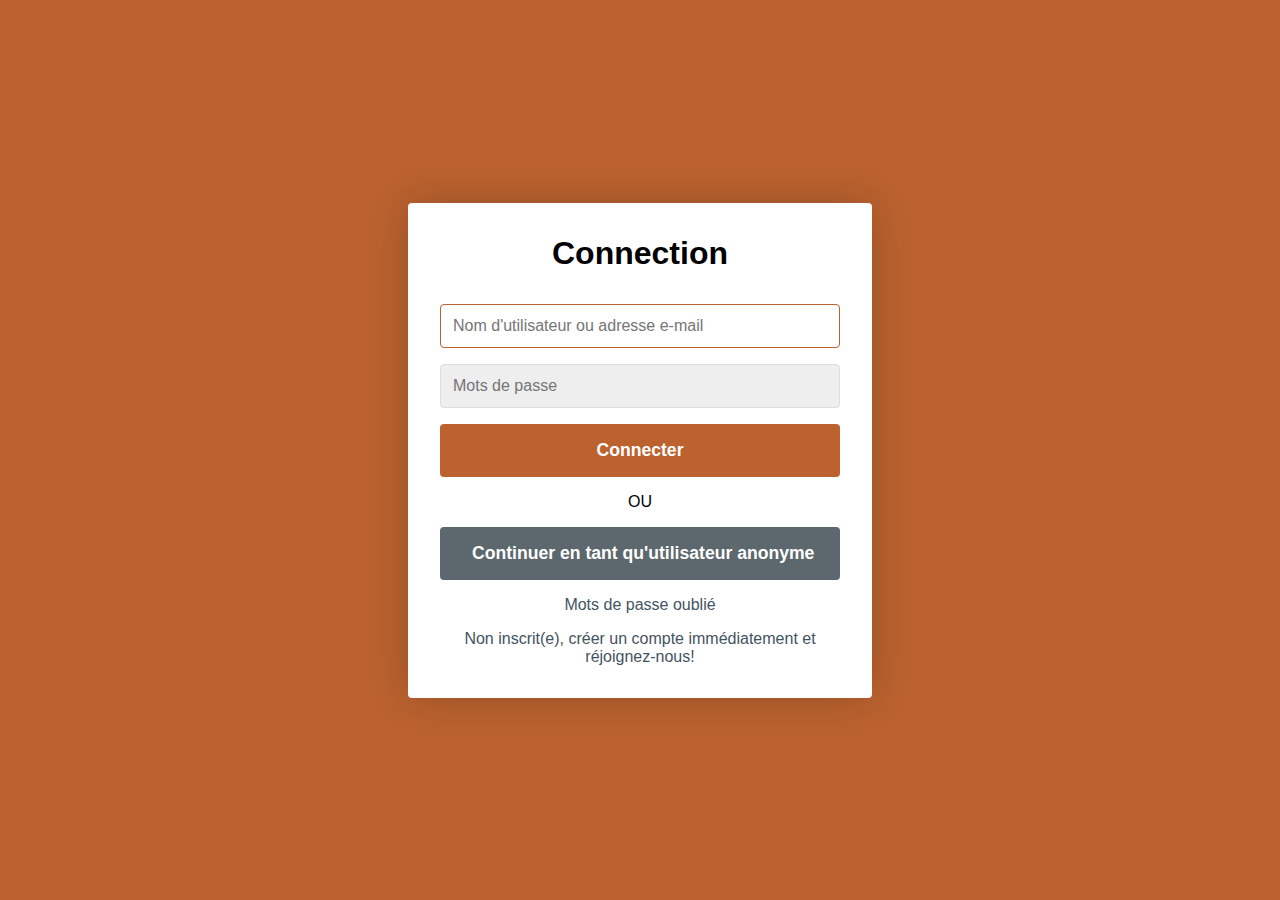
<file: DevHeads_siteVitrine_AEENI/login.htm>
<!DOCTYPE html>
<head>
    <meta name="viewport" content="width=device-width, initial-scale=1.0">
    <meta charset="utf-8">
    <title>Login / Sign Up Form</title>
    <link rel="shortcut icon" href="/assets/favicon.ico">
    <link rel="stylesheet" href="css/sstyle.css">
</head>
<body>
    <div class="container">
        <form class="form" id="login" onsubmit="check()">
            <h1 class="form__title">Connection</h1>
            <div class="form__message form__message--error"></div>
            <div class="form__input-group">
                <input type="text" class="form__input" autofocus placeholder="Nom d'utilisateur ou adresse e-mail" id="myInput">
                <div class="form__input-error-message"></div>
            </div>
            <div class="form__input-group">
                <input type="password" class="form__input" autofocus placeholder="Mots de passe" id="myInput" >
                <div class="form__input-error-message"></div>
            </div>
            <input id="boutton" class="form__button" type="submit" name="userid" value="Connecter">
            <p class="paragraph">OU</p>
            <input id="boutton" class="form__button1" type="submit" name="pswrd" value="Continuer en tant qu'utilisateur anonyme">
            <p class="form__text">
                <a href="#" class="form__link">Mots de passe oublié</a>
            </p>
            <p class="form__text">
                <a class="form__link" href="./" id="linkCreateAccount">Non inscrit(e), créer un compte immédiatement et réjoignez-nous!</a>
            </p>
        </form>
        <form class="form form--hidden" id="createAccount" onsubmit="check()">
            <h1 class="form__title">Créer un compte</h1>
            <div class="form__message form__message--error"></div>
            <div class="form__input-group">
                <input type="text" id="signupUsername" class="form__input" autofocus placeholder="Choisissez votre nom d'utilisateur" >
                <div class="form__input-error-message"></div>
            </div>
            <div class="form__input-group">
                <input type="text" class="form__input" autofocus placeholder="Entrez votre adresse e-mail" id="myInput">
                <div class="form__input-error-message"></div>
            </div>
            <div class="form__input-group">
                <input type="password" class="form__input" autofocus placeholder="Mots de passe" id="myInput">
                <div class="form__input-error-message"></div>
            </div>
            <div class="form__input-group">
                <input type="password" class="form__input" autofocus placeholder ="Confirmez votre mots de passe" id="myInput">
                <div class="form__input-error-message"></div>
            </div>
            <input id="boutton" class="form__button" type="submit" name="userid" value="S'incrire">
            <p class="paragraph">Ou</p>
            <input id="boutton" class="form__button1" type="submit" value="Continuer en tant qu'utilisateur anonyme" name="pswrd"><a href="accueil.htm" class="anonym">Continuer Anonymement</a></button>
            <p class="form__text">
                <a class="form__link" href="./" id="linkLogin">Avez-vous déjà un compte? Connectez vous!</a>
            </p>
        </form>
    </div>
    <script src="js/login.js"></script>
</body>
</file>
<file: DevHeads_siteVitrine_AEENI/css/sstyle.css>
body {
    --color-primary: rgb(187, 98, 47);
    --color-primary-dark: #b17c2d;
    --color-secondary: #445361;
    --color-error: #da370f;
    --color-success: #19dd54;
    --border-radius: 4px;

    margin: 0em;
    height: 100vh;
    display: flex;
    align-items: center;
    justify-content: center;
    font-size: 18px;
    background: var(--color-primary);
    background-size: cover;
}

.container {
    width: 400px;
    max-width: 400px;
    margin: 1rem;
    padding: 2rem;
    box-shadow: 0 0 40px rgba(0, 0, 0, 0.2);
    border-radius: var(--border-radius);
    background: #ffffff;
}

.container,
.form__input,
.form__button {
    font: 500 1rem 'Quicksand', sans-serif;
}

.form--hidden {
    display: none;
}

.form > *:first-child {
    margin-top: 0;
}

.form > *:last-child {
    margin-bottom: 0;
}

.form__title {
    margin-bottom: 2rem;
    text-align: center;
}

.form__message {
    text-align: center;
    margin-bottom: 1rem;
}

.form__message--success {
    color: var(--color-success);
}

.form__message--error {
    color: var(--color-error);
}

.form__input-group {
    margin-bottom: 1rem;
}

.form__input {
    display: block;
    width: 100%;
    padding: 0.75rem;
    box-sizing: border-box;
    border-radius: var(--border-radius);
    border: 1px solid #dddddd;
    outline: none;
    background: #eeeeee;
    transition: background 0.2s, border-color 0.2s;
}

.form__input:focus {
    border-color: var(--color-primary);
    background: #ffffff;
}

.form__input--error {
    color: var(--color-error);
    border-color: var(--color-error);
}

.form__input-error-message {
    margin-top: 0.5rem;
    font-size: 0.85rem;
    color: var(--color-error);
}

.form__button {
    width: 100%;
    padding: 1rem 2rem;
    font-weight: bold;
    font-size: 1.1rem;
    color: #ffffff;
    border: none;
    border-radius: var(--border-radius);
    outline: none;
    cursor: pointer;
    background: var(--color-primary);
}

.form__button:hover {
    background: var(--color-primary-dark);
}

.form__button:active {
    transform: scale(0.98);
}


.form__button1 {
    width: 100%;
    padding: 1rem 2rem;
    font-weight: bold;
    font-size: 1.1rem;
    color: #ffffff;
    border: none;
    border-radius: var(--border-radius);
    outline: none;
    cursor: pointer;
    background: #5c686d;
}

.form__button1:hover {
    background: #162a33;
}

.form__button1:active {
    transform: scale(0.98);
}



.form__text {
    text-align: center;
}

.form__link {
    color: var(--color-secondary);
    text-decoration: none;
    cursor: pointer;
}

.form__link:hover {
    text-decoration: underline;
}
a {
    color: #f8f9fa;
}

.paragraph {
    text-align: center;
}
</file>
